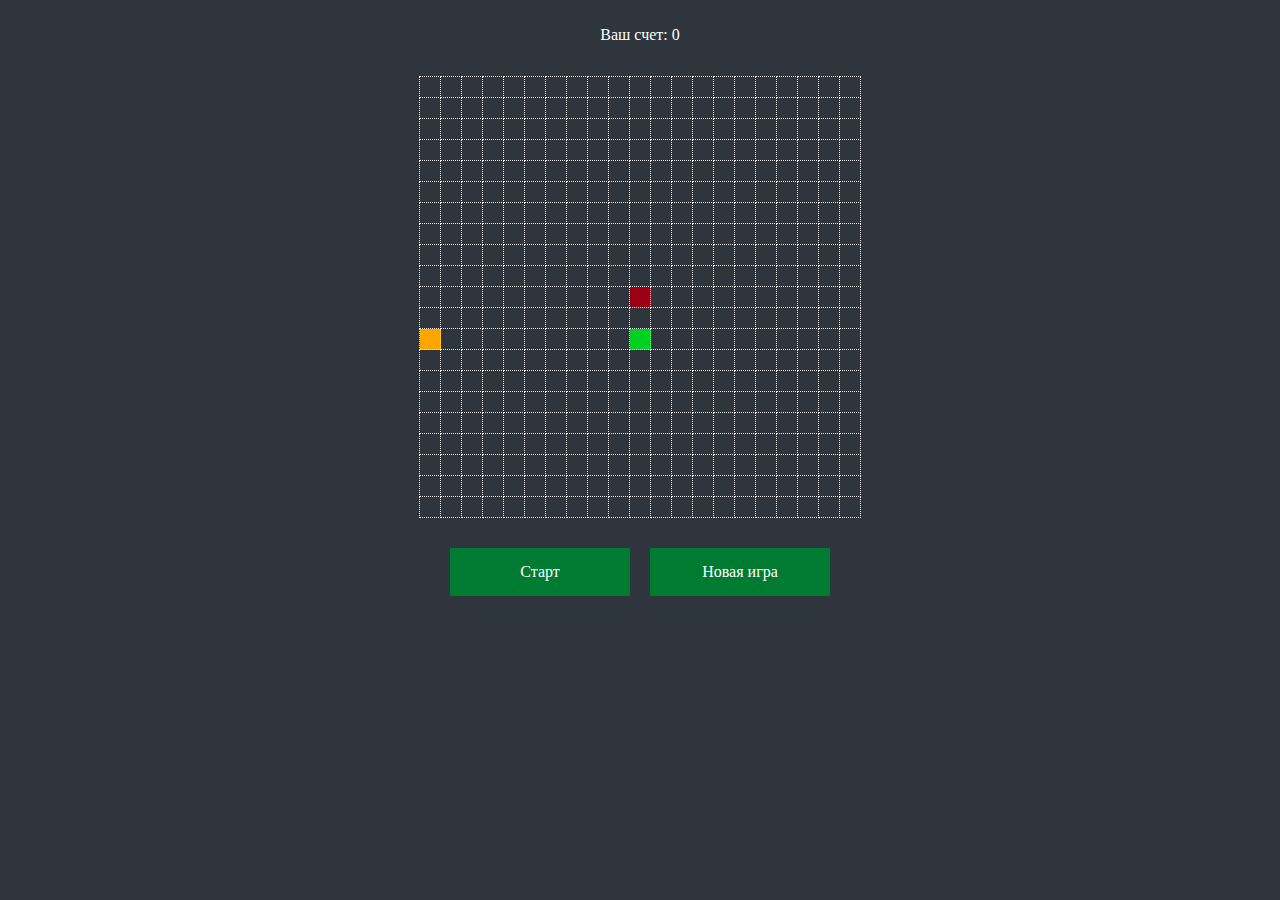
<file: dz7/index.html>
<!DOCTYPE html>
<html lang="en">

<head>
    <meta charset="UTF-8">
    <title>Змейка</title>
    <link rel="stylesheet" href="style.css" />
</head>

<body>
    <div id="game-wrap">
        <div id="count"></div>
        <table id="game"></table>
    </div>
    <div id="menu">
        <div id="playButton" class="menuButton">Старт</div>
        <div id="newGameButton" class="menuButton">Новая игра</div>
    </div>

    <script src="js.js"></script>
</body>

</html>
</file>
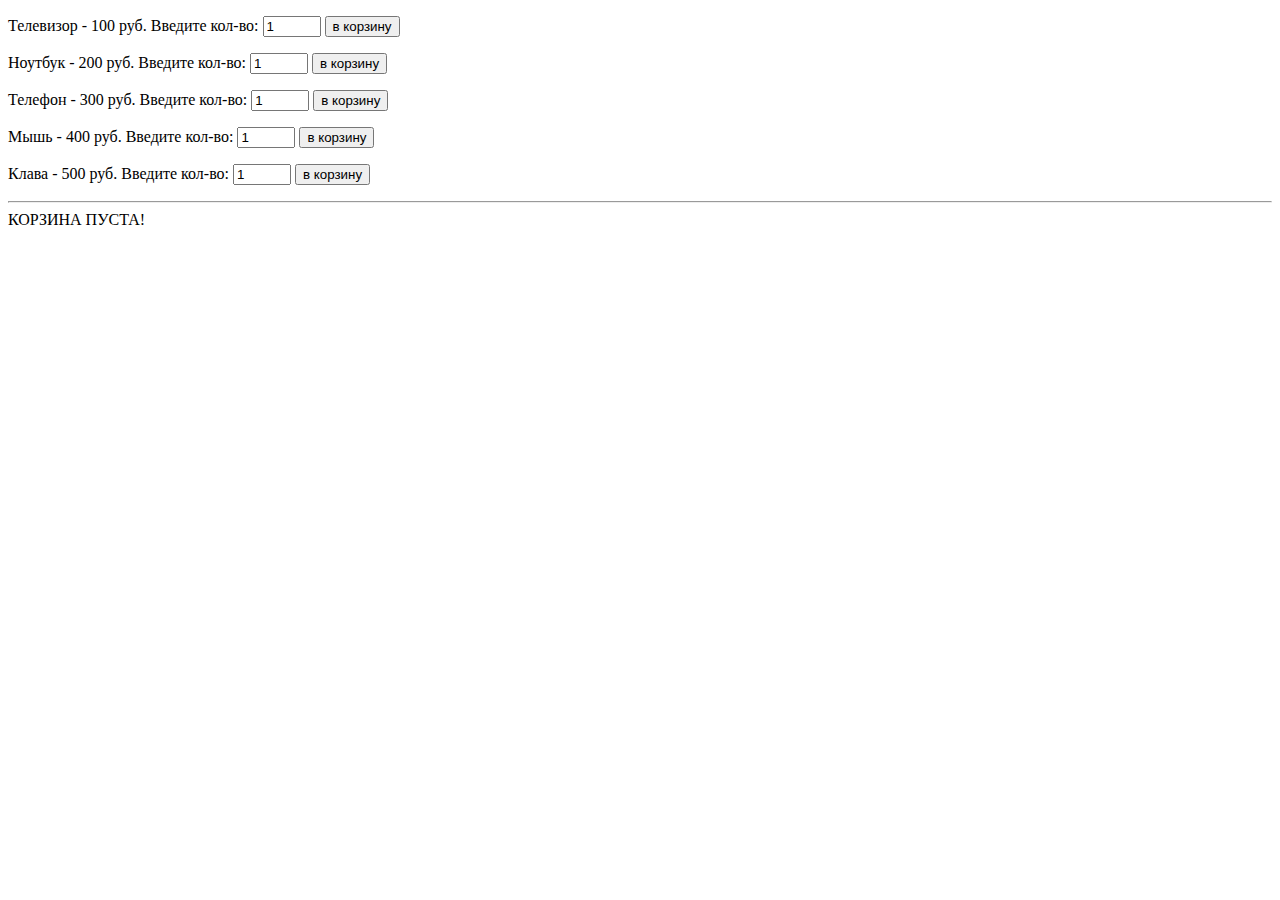
<file: cart.html>
<!DOCTYPE html>
<html lang="en">

<head>
	<meta charset="UTF-8">
	<meta http-equiv="X-UA-Compatible" content="IE=edge">
	<meta name="viewport" content="width=device-width, initial-scale=1.0">
	<title>cart</title>
</head>

<body>
	<div class="cat"></div>
	<hr>
	<div class="basket"></div>

	<script>
		'use strict';
		const catalog = {
			catalogElement: document.querySelector('.cat'),

			goods: [
				{ id: 1, name: 'Телевизор', price: 100 },
				{ id: 2, name: 'Ноутбук', price: 200 },
				{ id: 3, name: 'Телефон', price: 300 },
				{ id: 4, name: 'Мышь', price: 400 },
				{ id: 5, name: 'Клава', price: 500 },
			],

			renderCatalog() {
				this.goods.forEach(item => {
					this.catalogElement.insertAdjacentHTML('beforeend', `<p>${item.name} - ${item.price} руб. Введите кол-во: <input type="number" style="width: 50px;" id="${item.id}" value="1"> <button id="${item.id}">в корзину</button></p>`);
				});
			},
		}

		const cart = {
			cartElem: document.querySelector('.basket'),
			goods: [],

			createCart() {
				catalog.catalogElement.addEventListener('click', event => {
					if (event.target.tagName !== 'BUTTON') return;

					let idBtnAdd = +event.target.id;
					let findCat = catalog.goods.find(item => item.id === idBtnAdd);
					let findCart = this.goods.find(item => item.id === idBtnAdd);

					let qnt = +document.getElementById(findCat.id).value;
					let sumGood = findCat.price * qnt;

					if (qnt !== 0 && qnt > 0 && Number.isInteger(qnt) === true && qnt <= 1000) {
						if (!findCart) this.goods.push({ id: findCat.id, name: findCat.name, price: findCat.price, sum: sumGood, quantity: qnt });
						else {
							findCart.sum += sumGood;
							findCart.quantity += qnt;
						}
					}
					this.renderCart();

				});
			},

			renderCart() {
				let sumCart = this.goods.reduce((sum, current) => sum + current.sum, 0);
				this.cartElem.textContent = null;
				this.cartElem.insertAdjacentHTML('afterbegin', `<p>В корзине  <b>${this.goods.length}</b> наим. товара на сумму: <b>${sumCart}</b> руб.</p><br>`);

				this.goods.forEach((item, index) => {
					this.cartElem.insertAdjacentHTML('beforeend', `<p><b>${item.name}</b> кол-во: <b>${item.quantity}</b> на сумму: <b>${item.sum}</b> руб. <button id="${index}">удалить</button></p>`);
				});

				this.cartElem.insertAdjacentHTML('beforeend', `<button id="butclear">ОЧИСТИТЬ КОРЗИНУ</button>`);
				this.clearCart();
			},

			clearCart() {
				butclear.addEventListener('click', event => {
					this.goods.splice(0, this.goods.length);
					this.cartElem.textContent = 'КОРЗИНА ПУСТА!';
				});
			},

			removeProduct() {
				this.cartElem.addEventListener('click', event => {
					if (event.target.tagName !== 'BUTTON') return;
					let ind = event.target.id
					this.goods.splice(ind, 1);
					if (this.goods.length == 0) this.cartElem.textContent = 'КОРЗИНА ПУСТА!';
					else this.renderCart();
				});
			},
		}

		catalog.renderCatalog();
		cart.createCart();
		cart.removeProduct();
		cart.cartElem.insertAdjacentHTML('beforeend', 'КОРЗИНА ПУСТА!');

	</script>
</body>

</html>
</file>
<file: dz7/style.css>
*{
    margin: 0;
    padding: 0;
    background: #2e353d;
}
.menuButton{
    width: 150px;
    padding: 15px;
    margin: 10px;
    color: white;
    background: #007b32;
    text-align: center;
    cursor: pointer;
}
.menuButton:hover{
    background: #009641;
}
#game{
    border-collapse: collapse;
    margin: 1% auto 0;
}
#menu{
    display: flex;
    justify-content: center;
}
#count{
    color: white;
    display: flex;
    justify-content: center;
    padding-top: 2%;
}
td.cell{
    width: 20px;
    height: 20px;
    border: 1px dotted #eee;
    border-collapse: collapse;
}
.food{
    background: #00d021;
}

.obstacle{
    background: orange;
}
.snakeBody{
    background: #e5e5e5;
}
.snakeHead{
    background: #9b0013;
}
.disabled {
    background: #7c7c7c;
}
.disabled:hover{
    background: #7c7c7c;
}
</file>
